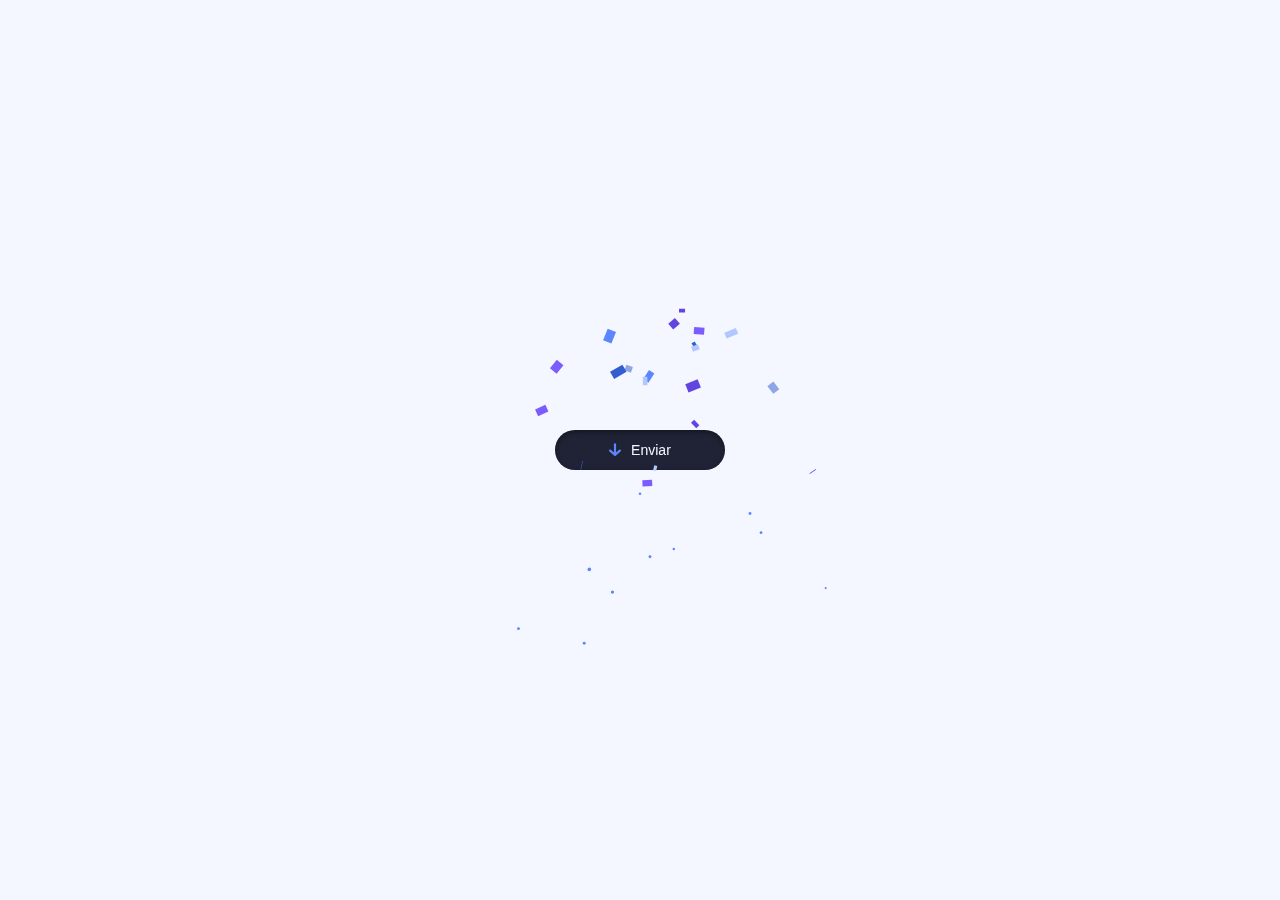
<file: Bot-n-Confetti-Confetti-Button--master/index.html>
<!DOCTYPE html>
<html lang="en">
<head>
  <meta charset="UTF-8">
  <meta http-equiv="X-UA-Compatible" content="IE=edge">
  <meta name="viewport" content="width=device-width, initial-scale=1.0">
  <title>Botón Confetti | Confetti Button con HTML CSS y JAVASCRIPT</title>
  <link rel="stylesheet" href="css/estilos.css">
</head>
<body>
  <button id="button" class="ready" onclick="clickButton();">
  <div class="message submitMessage">
    <svg xmlns="http://www.w3.org/2000/svg" viewBox="0 0 13 12.2">
      <polyline stroke="currentColor" points="2,7.1 6.5,11.1 11,7.1" />
      <line stroke="currentColor" x1="6.5" y1="1.2" x2="6.5" y2="10.3" />
    </svg> 
    <span class="button-text">Enviar</span>
  </div>

  <div class="message loadingMessage">
    <svg xmlns="http://www.w3.org/2000/svg" viewBox="0 0 19 17">
      <circle class="loadingCircle" cx="2.2" cy="10" r="1.6" />
      <circle class="loadingCircle" cx="9.5" cy="10" r="1.6" />
      <circle class="loadingCircle" cx="16.8" cy="10" r="1.6" />
    </svg>
  </div>

  <div class="message successMessage">
    <svg xmlns="http://www.w3.org/2000/svg" viewBox="0 0 13 11">
      <polyline stroke="currentColor" points="1.4,5.8 5.1,9.5 11.6,2.1 " />
    </svg>
    <span class="button-text">Enviado</span>
  </div>
  </button>

  <canvas id="canvas"></canvas>

  <script src="js/app.js"></script>
</body>
</html>
</file>
<file: Bot-n-Confetti-Confetti-Button--master/css/estilos.css>
:root {
  --blanco: #f4f7ff;
  --negro: #1f2335;
  --azul: #5c86ff;
  --success: #5cffa1;
}

body {
  -webkit-font-smoothing: antialiased;
  background-color: var(--blanco);
}

canvas {
  height: 100vh;
  pointer-events: none;
  position: fixed;
  width: 100%;
  z-index: 2;
}

button {
  background: none;
  border: none;
  color: var(--blanco);
  cursor: pointer;
  font-family: "Quicksand", sans-serif;
  font-size: 14px;
  font-weight: 500;
  height: 40px;
  left: 50%;
  outline: none;
  overflow: hidden;
  padding: 0 10px;
  position: fixed;
  top: 50%;
  transform: translate(-50%, -50%);
  width: 190px;
  -webkit-tap-highlight-color: transparent;
  z-index: 1;
}

button::before {
  background: var(--negro);
  border-radius: 50px;
  box-shadow: 0 2px 5px rgba(0, 0, 0, 0.4) inset;
  content: "";
  display: block;
  height: 100%;
  margin: 0 auto;
  position: relative;
  transition: width 0.2s cubic-bezier(0.39, 1.86, 0.64, 1) 0.3s;
  width: 100%;
}

button.ready .submitMessage svg {
  opacity: 1;
  top: 1px;
  transition: top 0.4s ease 600ms, opacity 0.3s linear 600ms;
}

button.ready .submitMessage .button-text span {
  top: 0;
  opacity: 1;
  transition: all 0.2s ease calc(var(--dr) + 600ms);
}

button.loading::before {
  transition: width 0.3s ease;
  width: 80%;
}

button.loading .loadingMessage {
  opacity: 1;
}

button.loading .loadingCircle {
  animation-duration: 1s;
  animation-iteration-count: infinite;
  animation-name: loading;
  cy: 10;
}

button.complete .submitMessage svg {
  top: -30px;
  transition: none;
}

button.complete .submitMessage .button-text span {
  top: -8px;
  transition: none;
}

button.complete .loadingMessage {
  top: 80px;
}

button.complete .successMessage .button-text span {
  left: 0;
  opacity: 1;
  transition: all 0.2s ease calc(var(--d) + 1000ms);
}

button.complete .successMessage svg {
  stroke-dashoffset: 0;
  transition: stroke-dashoffset 0.3s ease-in-out 1.4s;
}

.button-text span {
  opacity: 0;
  position: relative;
}

.message {
  left: 50%;
  position: absolute;
  top: 50%;
  transform: translate(-50%, -50%);
  width: 100%;
}

.message svg {
  display: inline-block;
  fill: none;
  margin-right: 5px;
  stroke-linecap: round;
  stroke-linejoin: round;
  stroke-width: 2;
}

.submitMessage .button-text span {
  top: 8px;
  transition: all 0.2s ease var(--d);
}

.submitMessage svg {
  color: var(--azul);
  margin-left: -1px;
  opacity: 0;
  position: relative;
  top: 30px;
  transition: top 0.4s ease, opacity 0.3s linear;
  width: 14px;
}

.loadingMessage {
  opacity: 0;
  transition: opacity 0.3s linear 0.3s, top 0.4s cubic-bezier(0.22, 0, 0.41, -0.57);
}
.loadingMessage svg {
  fill: var(--azul);
  margin: 0;
  width: 22px;
}

.successMessage .button-text span {
  left: 5px;
  transition: all 0.2s ease var(--dr);
}

.successMessage svg {
  color: var(--success);
  stroke-dasharray: 20;
  stroke-dashoffset: 20;
  transition: stroke-dashoffset 0.3s ease-in-out;
  width: 14px;
}

.loadingCircle:nth-child(2) {
  animation-delay: 0.1s;
}

.loadingCircle:nth-child(3) {
  animation-delay: 0.2s;
}

@keyframes loading {
  0% {
    cy: 10;
  }
  25% {
    cy: 3;
  }
  50% {
    cy: 10;
  }
}
</file>
